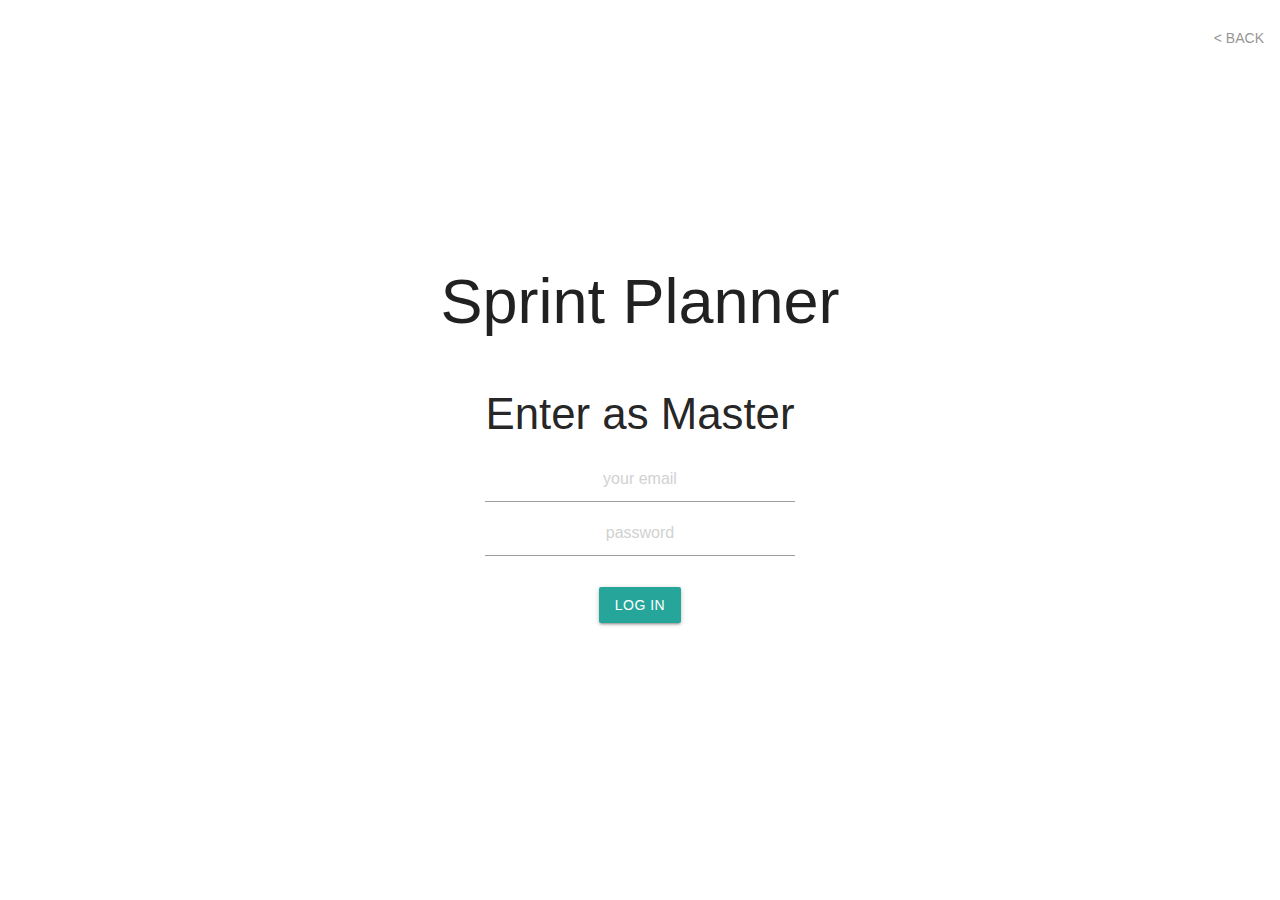
<file: view/login.html>
<!DOCTYPE html>
<html>
    <head>
        <title>Sprint Planner</title>
        <link rel="stylesheet" href="https://cdnjs.cloudflare.com/ajax/libs/materialize/1.0.0/css/materialize.min.css">
        <link href="./css/shared/header.css" rel="stylesheet" />
        <link href="./css/shared/content.css" rel="stylesheet" />
    </head>
    <body>
        <div class="header">
            <div>
                <a href="../index.html" class="waves-effect waves-teal btn-flat secondary-color">
                    < Back
                </a>
            </div>
        </div>
        <div class="flex-container-center">
            <div id="error-response" class="card #fbe9e7 deep-orange lighten-5 response-message hidden"></div>
        </div>
        <div class="flex-container-center flex-center-window">
            <h1>Sprint Planner</h1>
            <form id="login-form" class="center white"  >
                <h3 class="flex-item">Enter as Master</h1>
        
                <div class="center center-align">
                    <input id="email" placeholder="your email" name="email" type="text" class="input-field center center-align"/>
                </div>
    
                <div class="center center-align">
                    <input id="password" placeholder="password" name="roomPassword" type="password" class="input-field center center-align"/>
                </div>
                
                <div class="center form-button">
                    <input type="submit" value="Log in" name="submit" class="btn"/>
                </div>

            </form>
        </div>
        
        <script src="./script/login.js"></script>
    </body>

</html>
</file>
<file: view/css/shared/header.css>
html, body {
    height: 100%;
    width: 100%;
    margin: 0;
}

.secondary-color {
    color: #979696;
}

.header { 
    height: 5rem;
    width: 100%;
    /* background-color: aquamarine; */
    display: flex;
    justify-content: end;
    align-items: center;
    box-shadow: #979696;
    
}
</file>
<file: view/css/shared/content.css>
.flex-container-center {
    display: flex;
    flex-direction: column;
    justify-content: center;
    text-align: center;
    align-items: center;
}

.flex-center-window {
    height: 80%;
    width: 100%;
}

.flex-center-width {
    width: 100%;
}

.content-space {
    width: 80%;
    margin-top: 2rem;
}

.form-button {
    margin: 1.5rem;
}

.hidden {
    display: none;
}

.response-message {
    width: 90vw;
    text-align: center;
    padding: 1rem;
}

footer { 
    top: 100vh;
    height: 65px;
    position: sticky;
    bottom: 0;
}
</file>
